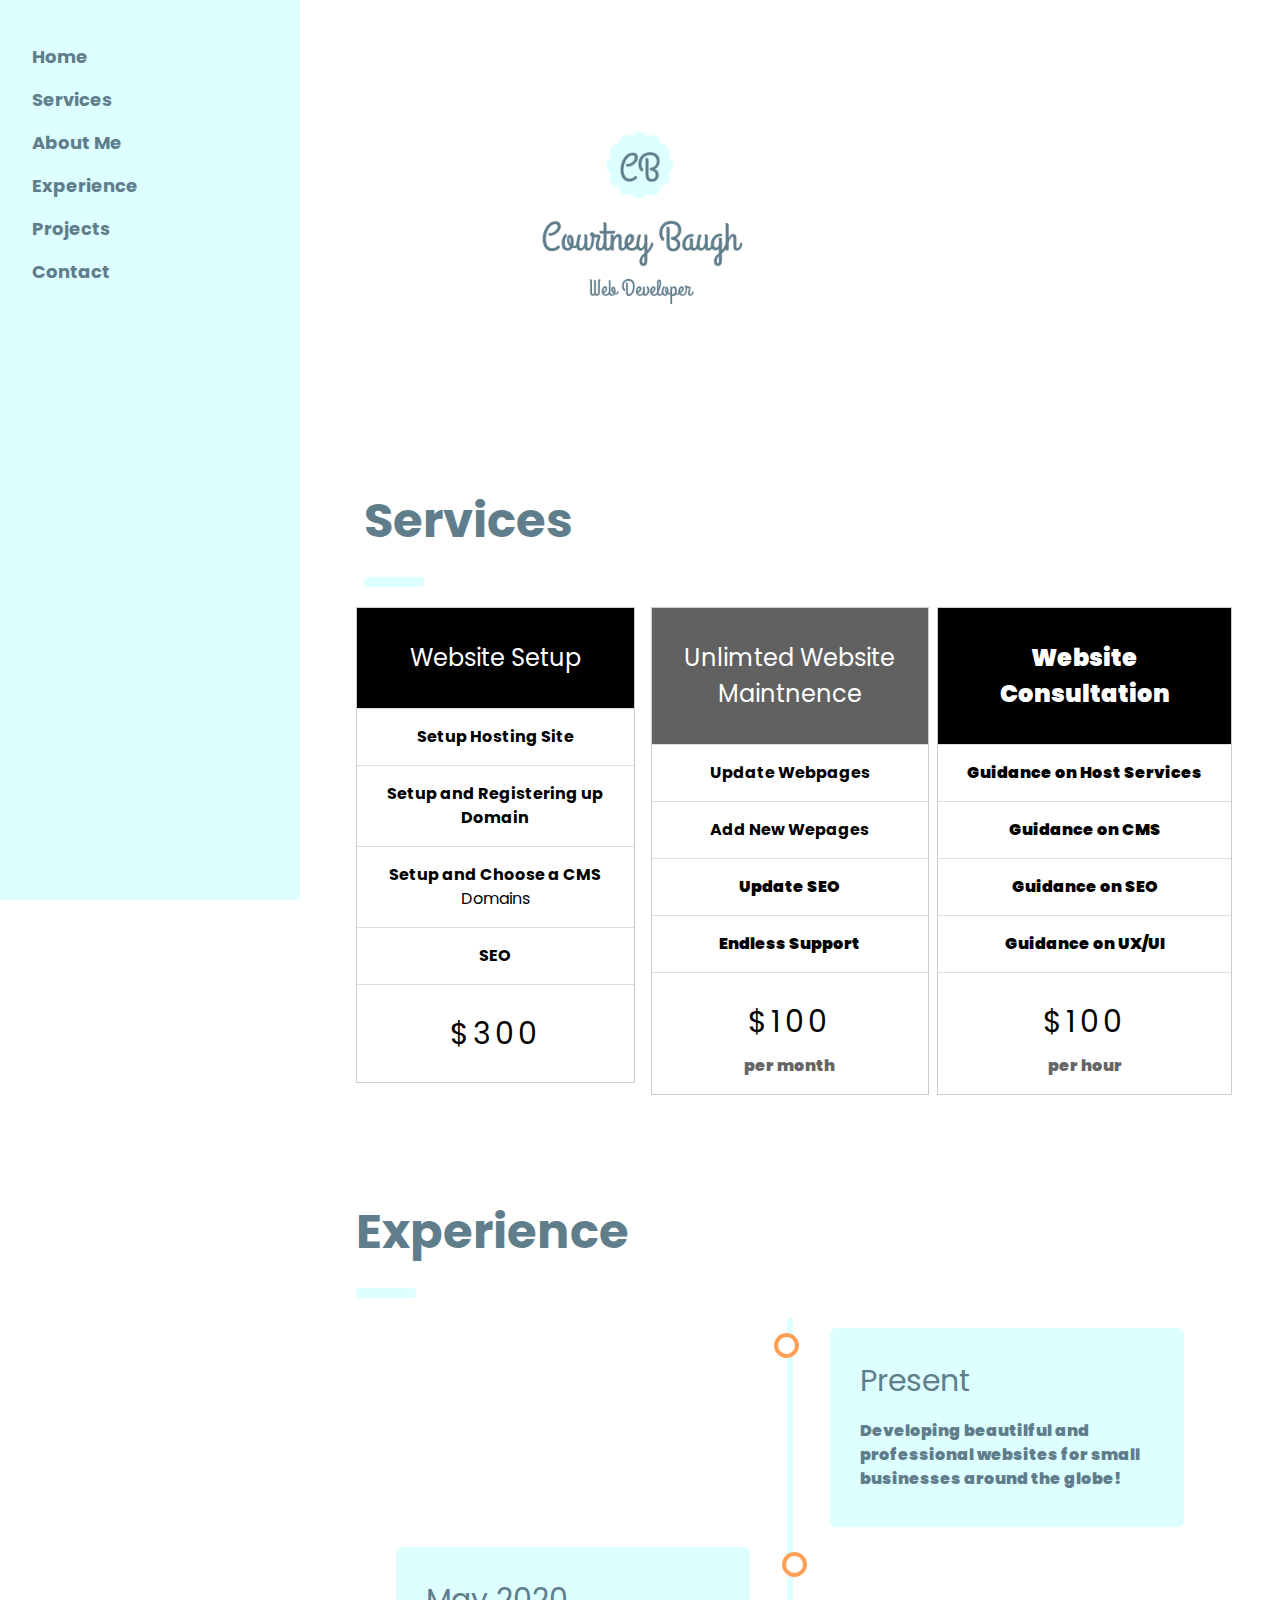
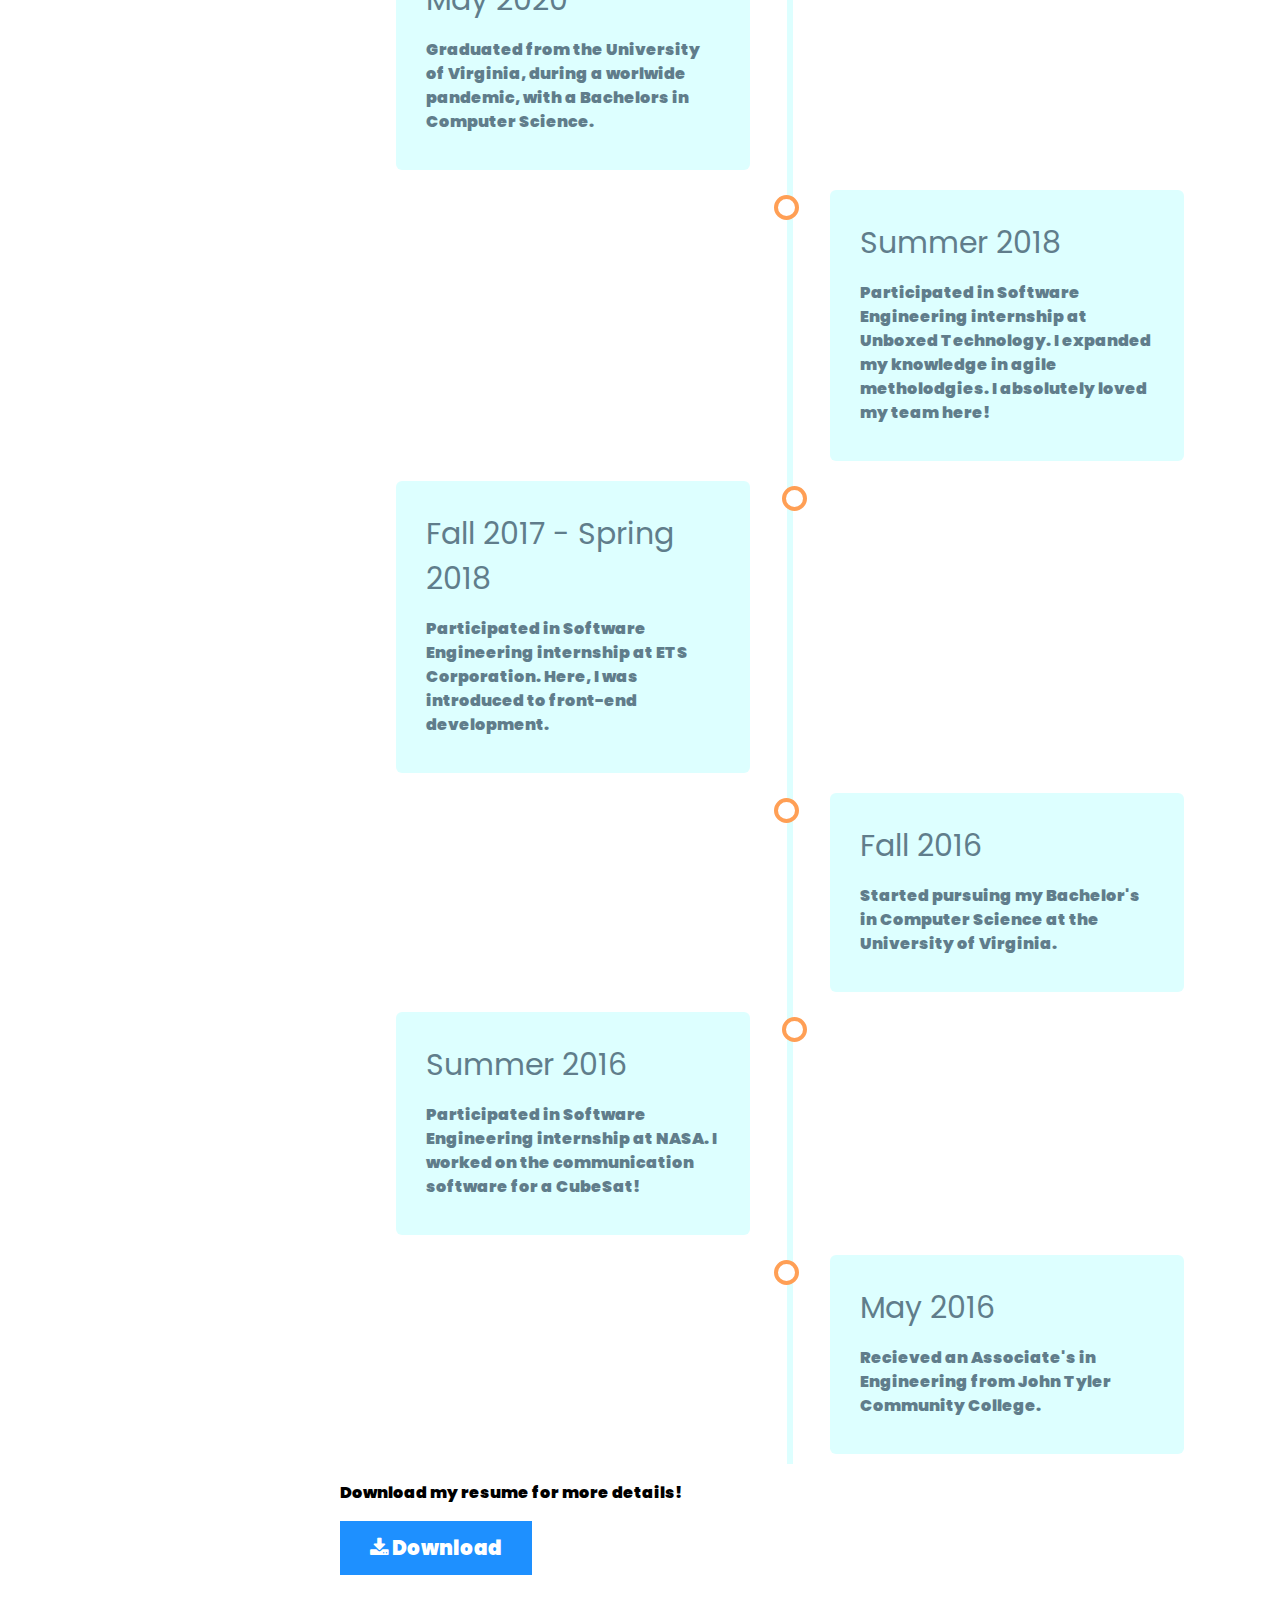
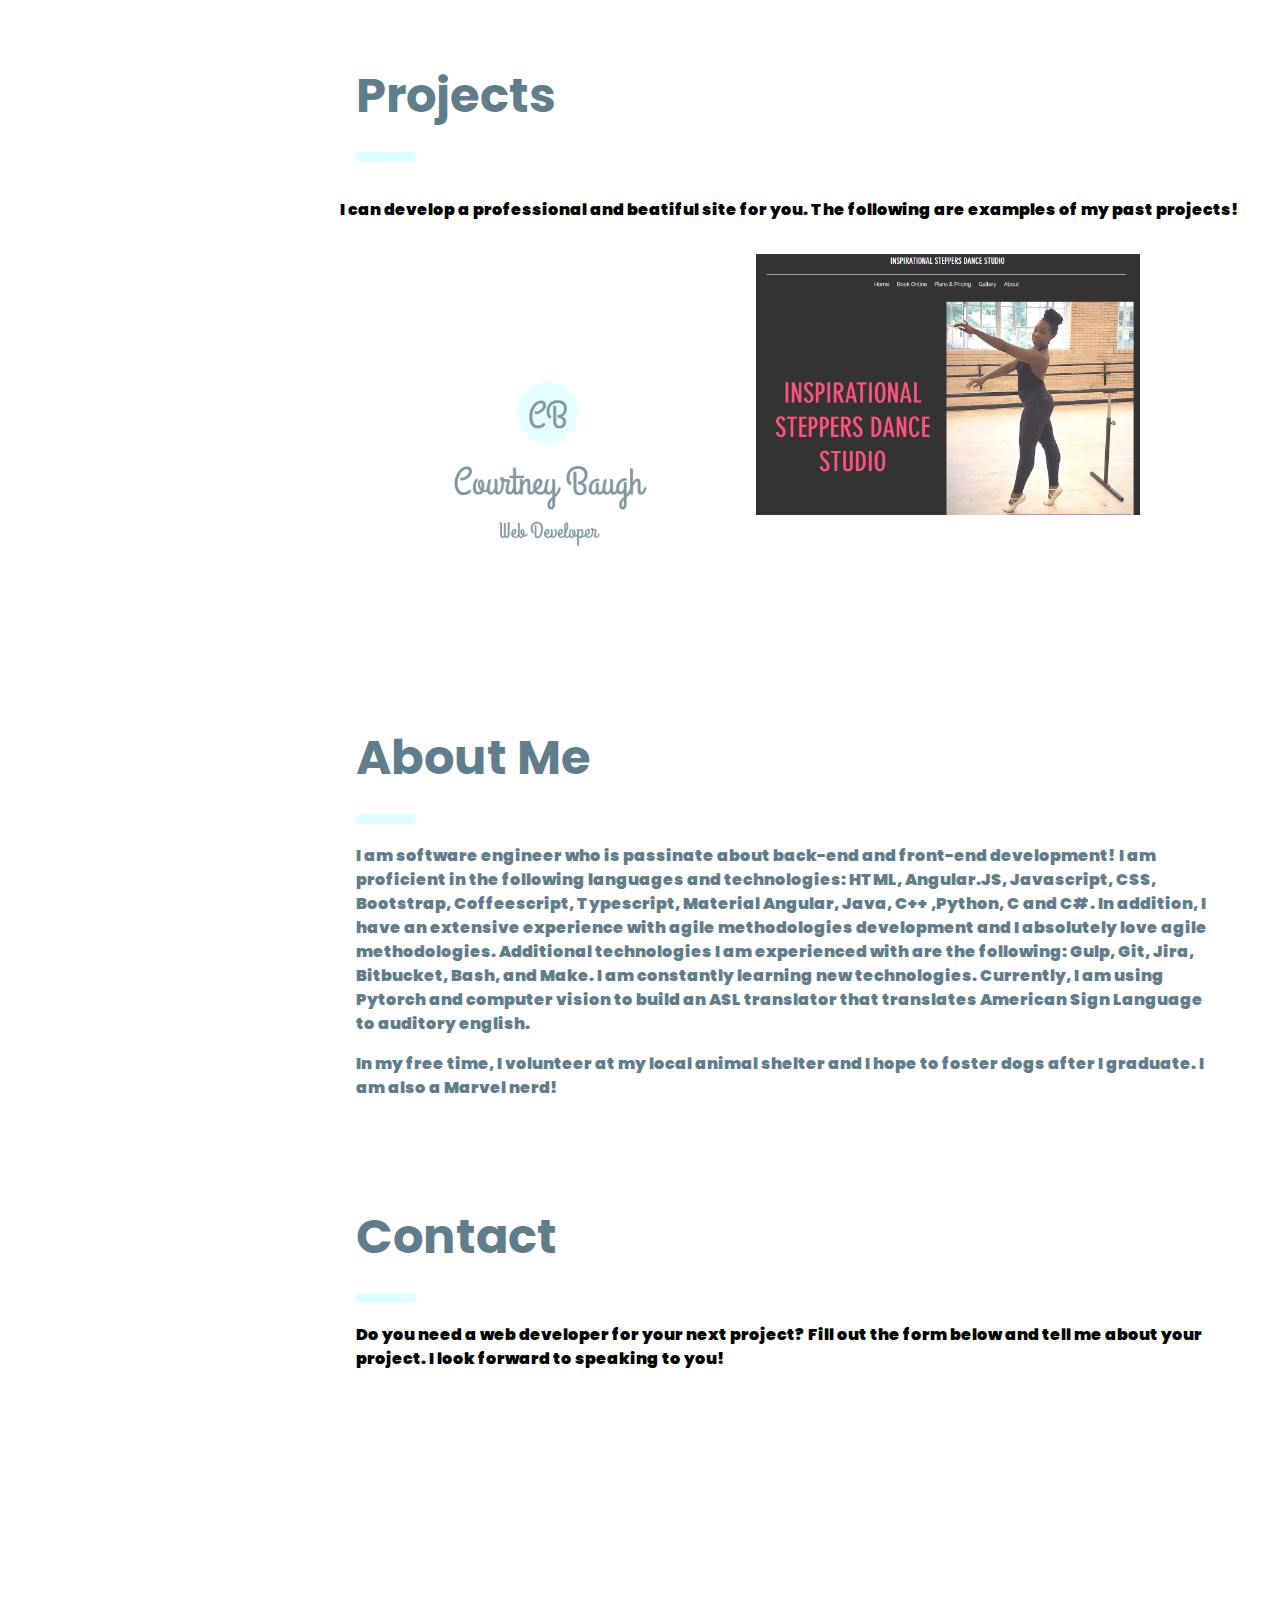
<file: index.html>
<!DOCTYPE html>
<html lang="en">
<meta charset="UTF-8">
<meta name="viewport" content="width=device-width, initial-scale=1">
<link rel="stylesheet" href="index.css">
<link rel="stylesheet" href="https://fonts.googleapis.com/css?family=Poppins">
<link rel="stylesheet" href="https://cdnjs.cloudflare.com/ajax/libs/font-awesome/4.7.0/css/font-awesome.min.css">
<style>
body,h1,h2,h3,h4,h5 {font-family: "Poppins", sans-serif}
body {font-size:16px;}
.w3-half img{margin-bottom:-6px;margin-top:16px;opacity:0.8;cursor:pointer}
.w3-half img:hover{opacity:1}
* {box-sizing: border-box}

/* Container needed to position the overlay. Adjust the width as needed */
.con {
  position: relative;
  width: 50%;
  max-width: 400px;
}

/* Make the image to responsive */
.image {
  display: block;
  width: 100%;
  height: auto;
}

/* The overlay effect - lays on top of the container and over the image */
.overlay {
  position: absolute;
  bottom: 0;
  background: rgb(0, 0, 0);
  background: rgba(0, 0, 0, 0.5); /* Black see-through */
  color: #f1f1f1;
  width: 100%;
  transition: .5s ease;
  opacity:0;
  color: white;
  font-size: 20px;
  padding: 20px;
  text-align: center;
}

/* When you mouse over the container, fade in the overlay title */
.con:hover .overlay {
  opacity: 1;
}
img.resize {
  width:400px;
  height:400px;
  display: block;
  margin-left: auto;
  margin-right: auto;
}
</style>
<meta property="og:image" content="BIG.png" />

<meta property="og:title" content="Courtney Baugh - Web Developer" />

<meta property="og:site_name" content="Courtney Baugh" />

<meta property="og:description" content="I am a web developer who is ready to work on your next frontend or backend project." />
<head>
<title>Courtney Baugh - Web Developer</title>
<meta name="Courtney Baugh - Web Developer” content=”I am a web developer who is ready to work on your next frontend or backend project.”>
<meta name="google-site-verification" content="gvvDyvx1-BHMFLyNUKy4GXOOizX49M4Rmlay7N-dDX4" />
</head>
<body>
<!--   LOGO  -->
<img src="BIG.png" alt="Web Developer -Courtney Baugh Logo" class="center resize">
<!-- Sidebar/menu -->
<nav class="w3-sidebar w3-pale-blue w3-collapse w3-top w3-large w3-padding" style="z-index:3;width:300px;font-weight:bold;" id="mySidebar"><br>
  <a href="javascript:void(0)" onclick="w3_close()" class="w3-button w3-hide-large w3-display-topleft" style="width:100%;font-size:22px;content:"\00d7""></a>

  <div class="w3-bar-block">
    <a href="#" onclick="w3_close()" class="w3-bar-item w3-button w3-hover-white w3-text-blue-grey w3-round">Home</a>
     <a href="#services" onclick="w3_close()" class="w3-bar-item w3-button w3-hover-white w3-text-blue-grey w3-round">Services</a>
     <a href="#about" onclick="w3_close()" class="w3-bar-item w3-button w3-hover-white w3-text-blue-grey w3-round">About Me</a>
    <a href="#expereince" onclick="w3_close()" class="w3-bar-item w3-button w3-hover-white w3-text-blue-grey w3-round">Experience</a>
    <a href="#projects" onclick="w3_close()" class="w3-bar-item w3-button w3-hover-white w3-text-blue-grey w3-round">Projects</a>
    <a href="#contact" onclick="w3_close()" class="w3-bar-item w3-button w3-hover-white w3-text-blue-grey w3-round">Contact</a>
  </div>
</nav>

<!-- Top menu on small screens -->
<header class="w3-container w3-top w3-hide-large w3-pale-blue w3-xlarge w3-padding">

  <a href="javascript:void(0)" class="w3-button w3-pale-blue w3-margin-right" onclick="w3_open()">☰</a>
</header>

<!-- Overlay effect when opening sidebar on small screens -->
<div class="w3-overlay w3-hide-large" onclick="w3_close()" style="cursor:pointer" title="close side menu" id="myOverlay"></div>

<!-- !PAGE CONTENT! -->
<div class="w3-main" style="margin-left:340px;margin-right:40px">
  <!-- Services -->

   <!-- Grid -->
  <div class="w3-row-padding" id="services">
    <div  class="w3-container" id="projects" style="margin-top:75px">
    <h1 class="w3-xxxlarge w3-text-blue-grey"><b>Services</b></h1>
    <hr style="width:50px;border:5px solid #ddffff" class="w3-round">

    </div>

    <div class="w3-third w3-margin-bottom">
      <ul class="w3-ul w3-border w3-center w3-hover-shadow">
        <li class="w3-black w3-xlarge w3-padding-32">Website Setup</li>
        <li class="w3-padding-16"><b>Setup Hosting Site</b></li>
        <li class="w3-padding-16"><b>Setup and Registering up Domain</b> </li>
        <li class="w3-padding-16"><b>Setup and Choose a CMS</b> Domains</li>
        <li class="w3-padding-16"><b>SEO</b></li>
        <li class="w3-padding-16">
          <h2 class="w3-wide">$300</h2>
          <span class="w3-opacity"></span>
        </li>
      </ul>
    </div>

    <div class="w3-third w3-margin-bottom">
      <ul class="w3-ul w3-border w3-center w3-hover-shadow">
        <li class="w3-dark-grey w3-xlarge w3-padding-32">Unlimted Website Maintnence</li>
        <li class="w3-padding-16"><b>Update Webpages</b></li>
        <li class="w3-padding-16"><b>Add New Wepages</li>
        <li class="w3-padding-16"><b>Update SEO</li>
        <li class="w3-padding-16"><b>Endless Support </b></li>
        <li class="w3-padding-16">
          <h2 class="w3-wide">$100</h2>
          <span class="w3-opacity">per month</span>
        </li>
      </ul>
    </div>

    <div class="w3-third w3-margin-bottom">
      <ul class="w3-ul w3-border w3-center w3-hover-shadow">
        <li class="w3-black w3-xlarge w3-padding-32">Website Consultation</li>
        <li class="w3-padding-16"><b>Guidance on Host Services</b></li>
        <li class="w3-padding-16"><b>Guidance on CMS</b></li>
        <li class="w3-padding-16"><b>Guidance on SEO</b></li>
        <li class="w3-padding-16"><b>Guidance on UX/UI</b></li>
        <li class="w3-padding-16">
          <h2 class="w3-wide">$100</h2>
          <span class="w3-opacity">per hour</span>
        </li>
      </ul>
    </div>
  </div>

  <!-- Expereince -->
  <div class="w3-container" id="expereince" style="margin-top:75px">
    <title>Courtney's Expereince</title>
    <h1 class="w3-xxxlarge w3-text-blue-grey"><b>Experience</b></h1>
    <hr style="width:50px;border:5px solid #ddffff" class="w3-round">

  <div class="timeline w3-text-blue-grey">
  <div class="container right">
    <div class="content">
      <h2>Present</h2>
      <p>Developing beautilful and professional websites for small businesses around the globe!</p>
    </div>
  </div>
   <div class="container left">
    <div class="content">
      <h2>May 2020</h2>
      <p>Graduated from the University of Virginia, during a worlwide pandemic, with a Bachelors in Computer Science.</p>
    </div>
  </div>
  <div class="container right">
    <div class="content">
      <h2>Summer 2018</h2>
      <p>Participated in Software Engineering internship at Unboxed Technology.
        I expanded my knowledge in agile metholodgies.
        I absolutely loved my team here!</p>
    </div>
  </div>
  <div class="container left">
    <div class="content">
      <h2>Fall 2017 - Spring 2018</h2>
      <p>Participated in Software Engineering internship at ETS Corporation. Here, I was introduced to front-end development.</p>
    </div>
  </div>
  <div class="container right">
    <div class="content">
      <h2>Fall 2016</h2>
      <p>Started pursuing my Bachelor's in Computer Science at the University of Virginia.</p>
    </div>
  </div>
  <div class="container left">
    <div class="content">
      <h2>Summer 2016</h2>
      <p>Participated in Software Engineering internship at NASA. I worked on the communication software for a CubeSat! </p>
    </div>
  </div>
  <div class="container right">
    <div class="content">
      <h2>May 2016</h2>
      <p>Recieved an Associate's in Engineering from John Tyler Community College.</p>
    </div>
  </div>
</div>

  </div>
<div style="center">
  <p>
    Download my resume for more details!
  </p>

<!-- Auto width -->
<button class="btn" onclick="window.open('web resume.pdf')"><i class="fa fa-download"></i> Download</button>
<!--



  <!-- Projects -->
  <div class="w3-container" id="projects" style="margin-top:75px">
    <h1 class="w3-xxxlarge w3-text-blue-grey"><b>Projects</b></h1>
    <hr style="width:50px;border:5px solid #ddffff" class="w3-round">
  </div>
  <div>
                                                                    <p>I can develop a professional and beatiful site for you. The following are examples of my past projects! </p>


                                                                    </div>

  <!-- Photo grid (modal) -->
  <div class="w3-row-padding" >
    <div class="w3-half con">
      <a href="https://courtneybaugh.github.io/"><img src="BIG.png" style="width:100%" alt="Portfolio Site" class="image"></a>
        <div class="overlay">
       I developed this site using HTML, JS, and CSS. Also, I completed the SEO.</div>
                            </div>
         <div class="w3-half con">
        <a href="https://www.isteppersdancestudio.com/"><img src="Steppers.PNG" style="width:100%" alt="Dance Studio Site" class="image"></a>
        <div class="overlay">
       I helped develop this site on Wix. Also, I completed the SEO.</div>
      </div>
     </div>


    <!--     <div class="w3-half">
      <img src="/w3images/atrium.jpg" style="width:100%" onclick="onClick(this)" alt="Windows for the atrium">
      <img src="/w3images/bedroom.jpg" style="width:100%" onclick="onClick(this)" alt="Bedroom and office in one space">
      <img src="/w3images/livingroom2.jpg" style="width:100%" onclick="onClick(this)" alt="Scandinavian design">
    </div> -->

  <!-- About Me   -->
  <div class="w3-container w3-text-blue-grey" style="margin-top:80px" id="about">
    <title>About Courtney Baugh</title>
    <h1 class="w3-xxxlarge w3-text-blue-grey"><b>About Me</b></h1>
    <hr style="width:50px;border:5px solid #ddffff" class="w3-round">
    <p>
      I am software engineer who is passinate about back-end and front-end development!  I am proficient in the following languages and technologies: HTML, Angular.JS, Javascript, CSS, Bootstrap, Coffeescript, Typescript, Material Angular, Java, C++ ,Python, C and C#.
      In addition, I have an extensive experience with agile methodologies development and I absolutely love agile methodologies.
      Additional technologies I am experienced with are the following: Gulp, Git, Jira, Bitbucket, Bash,  and Make.
      I am constantly learning new technologies.
      Currently, I am using Pytorch and computer vision to build an ASL translator that translates American Sign Language to auditory english.
    </p>
    <p>
      In my free time, I volunteer at my local animal shelter and I hope to foster dogs after I graduate.
      I am also a Marvel nerd!
    </p>

  </div>
  <!-- Contact -->

  <div class="w3-container" id="contact" style="margin-top:75px">
    <title>Contact Courtney</title>
    <h1 class="w3-xxxlarge w3-text-blue-grey"><b>Contact</b></h1>
    <hr style="width:50px;border:5px solid #ddffff" class="w3-round">
    <p>Do you need a web developer for your next project? Fill out the form below and tell me about your project. I look forward to speaking to you!</p>


    <!--    <div class="form-style-8">
  <form  method="post" action="contact.php">
    <input type="text" name="sender" placeholder="Full Name" />
    <input type="email" name="senderEmail" placeholder="Email" />
    <input type="url" name="website" placeholder="Website" />
    <textarea placeholder="Message" name="message" onkeyup="adjust_textarea(this)"></textarea>
    <p><button>Send</button></p>
  </form> -->
 <iframe src="https://docs.google.com/forms/d/e/1FAIpQLScSR6DcDOTXOJmSDhhSe_Oj826QQemfbSQhIv16w-Lhpl-RUQ/viewform?embedded=true" width="640" height="947" frameborder="0" marginheight="0" marginwidth="0">Loading…</iframe>

</div>
  </div>

<!-- End page content -->
</div>


<script>
// Script to open and close sidebar
function w3_open() {
  document.getElementById("mySidebar").style.display = "block";
  document.getElementById("myOverlay").style.display = "block";
}

function w3_close() {
  document.getElementById("mySidebar").style.display = "none";
  document.getElementById("myOverlay").style.display = "none";
}

// Modal Image Gallery
function onClick(element) {
  document.getElementById("img01").src = element.src;
  document.getElementById("modal01").style.display = "block";
  var captionText = document.getElementById("caption");
  captionText.innerHTML = element.alt;
}
function adjust_textarea(h) {
    h.style.height = "20px";
    h.style.height = (h.scrollHeight)+"px";
}
</script>

</body>
</html>
</file>
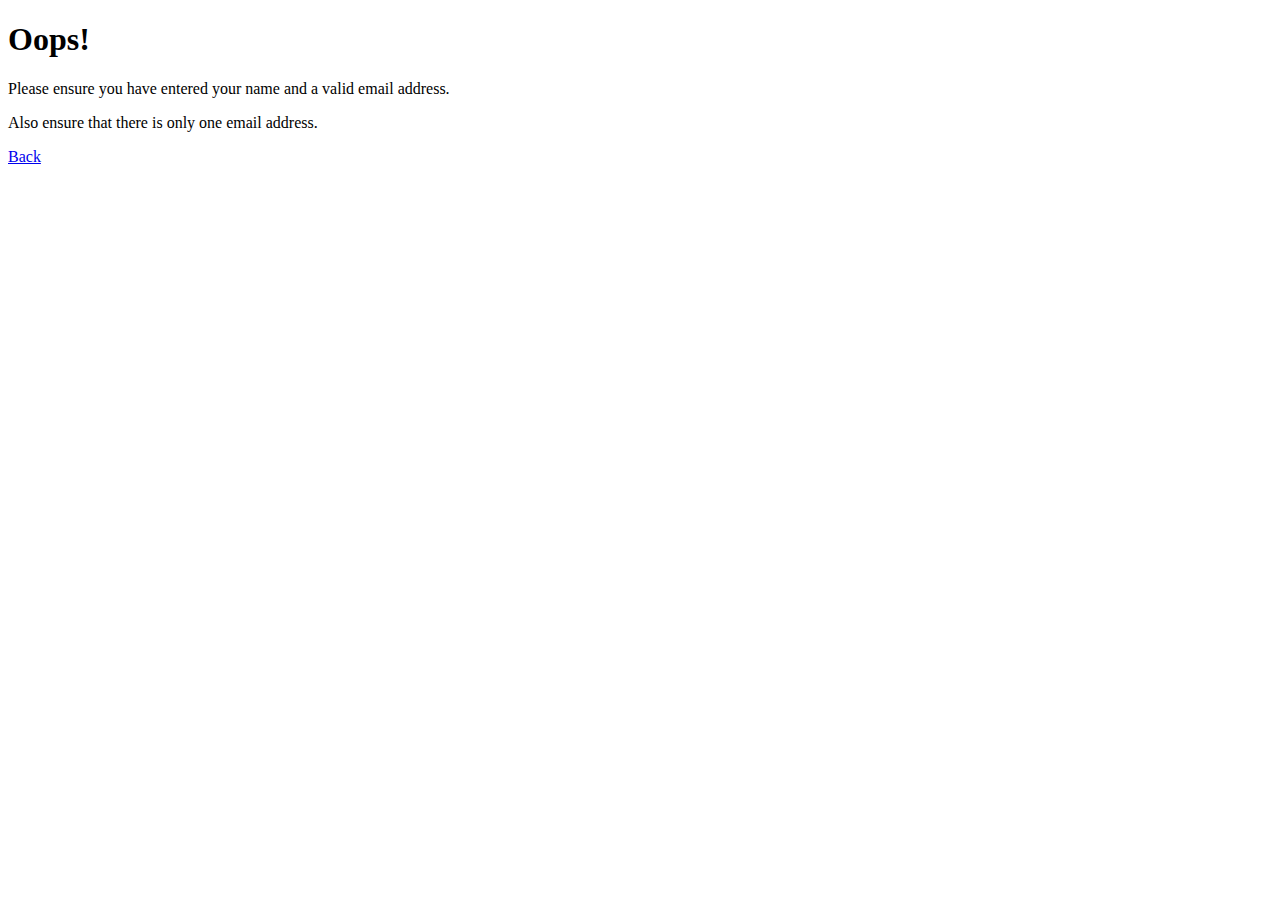
<file: error_message.html>
<!DOCTYPE html>
<title>Error</title>

<h1>Oops!</h1>
<p>Please ensure you have entered your name and a valid email address. </p>
<p>Also ensure that there is only one email address.</p>
<p><a href="JavaScript:history.go(-1);">Back</a></p>
</file>
<file: index.css>
/* W3.CSS 4.13 June 2019 by Jan Egil and Borge Refsnes */
html{box-sizing:border-box}*,*:before,*:after{box-sizing:inherit}
/* Extract from normalize.css by Nicolas Gallagher and Jonathan Neal git.io/normalize */
html{-ms-text-size-adjust:100%;-webkit-text-size-adjust:100%}body{margin:0}
article,aside,details,figcaption,figure,footer,header,main,menu,nav,section{display:block}summary{display:list-item}
audio,canvas,progress,video{display:inline-block}progress{vertical-align:baseline}
audio:not([controls]){display:none;height:0}[hidden],template{display:none}
a{background-color:transparent}a:active,a:hover{outline-width:0}
abbr[title]{border-bottom:none;text-decoration:underline;text-decoration:underline dotted}
b,strong{font-weight:bolder}dfn{font-style:italic}mark{background:#ff0;color:#000}
small{font-size:80%}sub,sup{font-size:75%;line-height:0;position:relative;vertical-align:baseline}
sub{bottom:-0.25em}sup{top:-0.5em}figure{margin:1em 40px}img{border-style:none}
code,kbd,pre,samp{font-family:monospace,monospace;font-size:1em}hr{box-sizing:content-box;height:0;overflow:visible}
button,input,select,textarea,optgroup{font:inherit;margin:0}optgroup{font-weight:bold}
button,input{overflow:visible}button,select{text-transform:none}
button,[type=button],[type=reset],[type=submit]{-webkit-appearance:button}
button::-moz-focus-inner,[type=button]::-moz-focus-inner,[type=reset]::-moz-focus-inner,[type=submit]::-moz-focus-inner{border-style:none;padding:0}
button:-moz-focusring,[type=button]:-moz-focusring,[type=reset]:-moz-focusring,[type=submit]:-moz-focusring{outline:1px dotted ButtonText}
fieldset{border:1px solid #c0c0c0;margin:0 2px;padding:.35em .625em .75em}
legend{color:inherit;display:table;max-width:100%;padding:0;white-space:normal}textarea{overflow:auto}
[type=checkbox],[type=radio]{padding:0}
[type=number]::-webkit-inner-spin-button,[type=number]::-webkit-outer-spin-button{height:auto}
[type=search]{-webkit-appearance:textfield;outline-offset:-2px}
[type=search]::-webkit-search-decoration{-webkit-appearance:none}
::-webkit-file-upload-button{-webkit-appearance:button;font:inherit}
/* End extract */
html,body{font-family:Verdana,sans-serif;font-size:15px;line-height:1.5}html{overflow-x:hidden}
h1{font-size:36px}h2{font-size:30px}h3{font-size:24px}h4{font-size:20px}h5{font-size:18px}h6{font-size:16px}.w3-serif{font-family:serif}
h1,h2,h3,h4,h5,h6{font-family:"Segoe UI",Arial,sans-serif;font-weight:400;margin:10px 0}.w3-wide{letter-spacing:4px}
hr{border:0;border-top:1px solid #eee;margin:20px 0}
.w3-image{max-width:100%;height:auto}img{vertical-align:middle}a{color:inherit}
.w3-table,.w3-table-all{border-collapse:collapse;border-spacing:0;width:100%;display:table}.w3-table-all{border:1px solid #ccc}
.w3-bordered tr,.w3-table-all tr{border-bottom:1px solid #ddd}.w3-striped tbody tr:nth-child(even){background-color:#f1f1f1}
.w3-table-all tr:nth-child(odd){background-color:#fff}.w3-table-all tr:nth-child(even){background-color:#f1f1f1}
.w3-hoverable tbody tr:hover,.w3-ul.w3-hoverable li:hover{background-color:#ccc}.w3-centered tr th,.w3-centered tr td{text-align:center}
.w3-table td,.w3-table th,.w3-table-all td,.w3-table-all th{padding:8px 8px;display:table-cell;text-align:left;vertical-align:top}
.w3-table th:first-child,.w3-table td:first-child,.w3-table-all th:first-child,.w3-table-all td:first-child{padding-left:16px}
.w3-btn,.w3-button{border:none;display:inline-block;padding:8px 16px;vertical-align:middle;overflow:hidden;text-decoration:none;color:inherit;background-color:inherit;text-align:center;cursor:pointer;white-space:nowrap}
.w3-btn:hover{box-shadow:0 8px 16px 0 rgba(0,0,0,0.2),0 6px 20px 0 rgba(0,0,0,0.19)}
.w3-btn,.w3-button{-webkit-touch-callout:none;-webkit-user-select:none;-khtml-user-select:none;-moz-user-select:none;-ms-user-select:none;user-select:none}
.w3-disabled,.w3-btn:disabled,.w3-button:disabled{cursor:not-allowed;opacity:0.3}.w3-disabled *,:disabled *{pointer-events:none}
.w3-btn.w3-disabled:hover,.w3-btn:disabled:hover{box-shadow:none}
.w3-badge,.w3-tag{background-color:#000;color:#fff;display:inline-block;padding-left:8px;padding-right:8px;text-align:center}.w3-badge{border-radius:50%}
.w3-ul{list-style-type:none;padding:0;margin:0}.w3-ul li{padding:8px 16px;border-bottom:1px solid #ddd}.w3-ul li:last-child{border-bottom:none}
.w3-tooltip,.w3-display-container{position:relative}.w3-tooltip .w3-text{display:none}.w3-tooltip:hover .w3-text{display:inline-block}
.w3-ripple:active{opacity:0.5}.w3-ripple{transition:opacity 0s}
.w3-input{padding:8px;display:block;border:none;border-bottom:1px solid #ccc;width:100%}
.w3-select{padding:9px 0;width:100%;border:none;border-bottom:1px solid #ccc}
.w3-dropdown-click,.w3-dropdown-hover{position:relative;display:inline-block;cursor:pointer}
.w3-dropdown-hover:hover .w3-dropdown-content{display:block}
.w3-dropdown-hover:first-child,.w3-dropdown-click:hover{background-color:#ccc;color:#000}
.w3-dropdown-hover:hover > .w3-button:first-child,.w3-dropdown-click:hover > .w3-button:first-child{background-color:#ccc;color:#000}
.w3-dropdown-content{cursor:auto;color:#000;background-color:#fff;display:none;position:absolute;min-width:160px;margin:0;padding:0;z-index:1}
.w3-check,.w3-radio{width:24px;height:24px;position:relative;top:6px}
.w3-sidebar{height:100%;width:200px;background-color:#fff;position:fixed!important;z-index:1;overflow:auto}
.w3-bar-block .w3-dropdown-hover,.w3-bar-block .w3-dropdown-click{width:100%}
.w3-bar-block .w3-dropdown-hover .w3-dropdown-content,.w3-bar-block .w3-dropdown-click .w3-dropdown-content{min-width:100%}
.w3-bar-block .w3-dropdown-hover .w3-button,.w3-bar-block .w3-dropdown-click .w3-button{width:100%;text-align:left;padding:8px 16px}
.w3-main,#main{transition:margin-left .4s}
.w3-modal{z-index:3;display:none;padding-top:100px;position:fixed;left:0;top:0;width:100%;height:100%;overflow:auto;background-color:rgb(0,0,0);background-color:rgba(0,0,0,0.4)}
.w3-modal-content{margin:auto;background-color:#fff;position:relative;padding:0;outline:0;width:600px}
.w3-bar{width:100%;overflow:hidden}.w3-center .w3-bar{display:inline-block;width:auto}
.w3-bar .w3-bar-item{padding:8px 16px;float:left;width:auto;border:none;display:block;outline:0}
.w3-bar .w3-dropdown-hover,.w3-bar .w3-dropdown-click{position:static;float:left}
.w3-bar .w3-button{white-space:normal}
.w3-bar-block .w3-bar-item{width:100%;display:block;padding:8px 16px;text-align:left;border:none;white-space:normal;float:none;outline:0}
.w3-bar-block.w3-center .w3-bar-item{text-align:center}.w3-block{display:block;width:100%}
.w3-responsive{display:block;overflow-x:auto}
.w3-container:after,.w3-container:before,.w3-panel:after,.w3-panel:before,.w3-row:after,.w3-row:before,.w3-row-padding:after,.w3-row-padding:before,
.w3-cell-row:before,.w3-cell-row:after,.w3-clear:after,.w3-clear:before,.w3-bar:before,.w3-bar:after{content:"";display:table;clear:both}
.w3-col,.w3-half,.w3-third,.w3-twothird,.w3-threequarter,.w3-quarter{float:left;width:100%}
.w3-col.s1{width:8.33333%}.w3-col.s2{width:16.66666%}.w3-col.s3{width:24.99999%}.w3-col.s4{width:33.33333%}
.w3-col.s5{width:41.66666%}.w3-col.s6{width:49.99999%}.w3-col.s7{width:58.33333%}.w3-col.s8{width:66.66666%}
.w3-col.s9{width:74.99999%}.w3-col.s10{width:83.33333%}.w3-col.s11{width:91.66666%}.w3-col.s12{width:99.99999%}
@media (min-width:601px){.w3-col.m1{width:8.33333%}.w3-col.m2{width:16.66666%}.w3-col.m3,.w3-quarter{width:24.99999%}.w3-col.m4,.w3-third{width:33.33333%}
.w3-col.m5{width:41.66666%}.w3-col.m6,.w3-half{width:49.99999%}.w3-col.m7{width:58.33333%}.w3-col.m8,.w3-twothird{width:66.66666%}
.w3-col.m9,.w3-threequarter{width:74.99999%}.w3-col.m10{width:83.33333%}.w3-col.m11{width:91.66666%}.w3-col.m12{width:99.99999%}}
@media (min-width:993px){.w3-col.l1{width:8.33333%}.w3-col.l2{width:16.66666%}.w3-col.l3{width:24.99999%}.w3-col.l4{width:33.33333%}
.w3-col.l5{width:41.66666%}.w3-col.l6{width:49.99999%}.w3-col.l7{width:58.33333%}.w3-col.l8{width:66.66666%}
.w3-col.l9{width:74.99999%}.w3-col.l10{width:83.33333%}.w3-col.l11{width:91.66666%}.w3-col.l12{width:99.99999%}}
.w3-rest{overflow:hidden}.w3-stretch{margin-left:-16px;margin-right:-16px}
.w3-content,.w3-auto{margin-left:auto;margin-right:auto}.w3-content{max-width:980px}.w3-auto{max-width:1140px}
.w3-cell-row{display:table;width:100%}.w3-cell{display:table-cell}
.w3-cell-top{vertical-align:top}.w3-cell-middle{vertical-align:middle}.w3-cell-bottom{vertical-align:bottom}
.w3-hide{display:none!important}.w3-show-block,.w3-show{display:block!important}.w3-show-inline-block{display:inline-block!important}
@media (max-width:1205px){.w3-auto{max-width:95%}}
@media (max-width:600px){.w3-modal-content{margin:0 10px;width:auto!important}.w3-modal{padding-top:30px}
.w3-dropdown-hover.w3-mobile .w3-dropdown-content,.w3-dropdown-click.w3-mobile .w3-dropdown-content{position:relative}
.w3-hide-small{display:none!important}.w3-mobile{display:block;width:100%!important}.w3-bar-item.w3-mobile,.w3-dropdown-hover.w3-mobile,.w3-dropdown-click.w3-mobile{text-align:center}
.w3-dropdown-hover.w3-mobile,.w3-dropdown-hover.w3-mobile .w3-btn,.w3-dropdown-hover.w3-mobile .w3-button,.w3-dropdown-click.w3-mobile,.w3-dropdown-click.w3-mobile .w3-btn,.w3-dropdown-click.w3-mobile .w3-button{width:100%}}
@media (max-width:768px){.w3-modal-content{width:500px}.w3-modal{padding-top:50px}}
@media (min-width:993px){.w3-modal-content{width:900px}.w3-hide-large{display:none!important}.w3-sidebar.w3-collapse{display:block!important}}
@media (max-width:992px) and (min-width:601px){.w3-hide-medium{display:none!important}}
@media (max-width:992px){.w3-sidebar.w3-collapse{display:none}.w3-main{margin-left:0!important;margin-right:0!important}.w3-auto{max-width:100%}}
.w3-top,.w3-bottom{position:fixed;width:100%;z-index:1}.w3-top{top:0}.w3-bottom{bottom:0}
.w3-overlay{position:fixed;display:none;width:100%;height:100%;top:0;left:0;right:0;bottom:0;background-color:rgba(0,0,0,0.5);z-index:2}
.w3-display-topleft{position:absolute;left:0;top:0}.w3-display-topright{position:absolute;right:0;top:0}
.w3-display-bottomleft{position:absolute;left:0;bottom:0}.w3-display-bottomright{position:absolute;right:0;bottom:0}
.w3-display-middle{position:absolute;top:50%;left:50%;transform:translate(-50%,-50%);-ms-transform:translate(-50%,-50%)}
.w3-display-left{position:absolute;top:50%;left:0%;transform:translate(0%,-50%);-ms-transform:translate(-0%,-50%)}
.w3-display-right{position:absolute;top:50%;right:0%;transform:translate(0%,-50%);-ms-transform:translate(0%,-50%)}
.w3-display-topmiddle{position:absolute;left:50%;top:0;transform:translate(-50%,0%);-ms-transform:translate(-50%,0%)}
.w3-display-bottommiddle{position:absolute;left:50%;bottom:0;transform:translate(-50%,0%);-ms-transform:translate(-50%,0%)}
.w3-display-container:hover .w3-display-hover{display:block}.w3-display-container:hover span.w3-display-hover{display:inline-block}.w3-display-hover{display:none}
.w3-display-position{position:absolute}
.w3-circle{border-radius:50%}
.w3-round-small{border-radius:2px}.w3-round,.w3-round-medium{border-radius:4px}.w3-round-large{border-radius:8px}.w3-round-xlarge{border-radius:16px}.w3-round-xxlarge{border-radius:32px}
.w3-row-padding,.w3-row-padding>.w3-half,.w3-row-padding>.w3-third,.w3-row-padding>.w3-twothird,.w3-row-padding>.w3-threequarter,.w3-row-padding>.w3-quarter,.w3-row-padding>.w3-col{padding:0 8px}
.w3-container,.w3-panel{padding:0.01em 16px}.w3-panel{margin-top:16px;margin-bottom:16px}
.w3-code,.w3-codespan{font-family:Consolas,"courier new";font-size:16px}
.w3-code{width:auto;background-color:#fff;padding:8px 12px;border-left:4px solid #4CAF50;word-wrap:break-word}
.w3-codespan{color:crimson;background-color:#f1f1f1;padding-left:4px;padding-right:4px;font-size:110%}
.w3-card,.w3-card-2{box-shadow:0 2px 5px 0 rgba(0,0,0,0.16),0 2px 10px 0 rgba(0,0,0,0.12)}
.w3-card-4,.w3-hover-shadow:hover{box-shadow:0 4px 10px 0 rgba(0,0,0,0.2),0 4px 20px 0 rgba(0,0,0,0.19)}
.w3-spin{animation:w3-spin 2s infinite linear}@keyframes w3-spin{0%{transform:rotate(0deg)}100%{transform:rotate(359deg)}}
.w3-animate-fading{animation:fading 10s infinite}@keyframes fading{0%{opacity:0}50%{opacity:1}100%{opacity:0}}
.w3-animate-opacity{animation:opac 0.8s}@keyframes opac{from{opacity:0} to{opacity:1}}
.w3-animate-top{position:relative;animation:animatetop 0.4s}@keyframes animatetop{from{top:-300px;opacity:0} to{top:0;opacity:1}}
.w3-animate-left{position:relative;animation:animateleft 0.4s}@keyframes animateleft{from{left:-300px;opacity:0} to{left:0;opacity:1}}
.w3-animate-right{position:relative;animation:animateright 0.4s}@keyframes animateright{from{right:-300px;opacity:0} to{right:0;opacity:1}}
.w3-animate-bottom{position:relative;animation:animatebottom 0.4s}@keyframes animatebottom{from{bottom:-300px;opacity:0} to{bottom:0;opacity:1}}
.w3-animate-zoom {animation:animatezoom 0.6s}@keyframes animatezoom{from{transform:scale(0)} to{transform:scale(1)}}
.w3-animate-input{transition:width 0.4s ease-in-out}.w3-animate-input:focus{width:100%!important}
.w3-opacity,.w3-hover-opacity:hover{opacity:0.60}.w3-opacity-off,.w3-hover-opacity-off:hover{opacity:1}
.w3-opacity-max{opacity:0.25}.w3-opacity-min{opacity:0.75}
.w3-greyscale-max,.w3-grayscale-max,.w3-hover-greyscale:hover,.w3-hover-grayscale:hover{filter:grayscale(100%)}
.w3-greyscale,.w3-grayscale{filter:grayscale(75%)}.w3-greyscale-min,.w3-grayscale-min{filter:grayscale(50%)}
.w3-sepia{filter:sepia(75%)}.w3-sepia-max,.w3-hover-sepia:hover{filter:sepia(100%)}.w3-sepia-min{filter:sepia(50%)}
.w3-tiny{font-size:10px!important}.w3-small{font-size:12px!important}.w3-medium{font-size:15px!important}.w3-large{font-size:18px!important}
.w3-xlarge{font-size:24px!important}.w3-xxlarge{font-size:36px!important}.w3-xxxlarge{font-size:48px!important}.w3-jumbo{font-size:64px!important}
.w3-left-align{text-align:left!important}.w3-right-align{text-align:right!important}.w3-justify{text-align:justify!important}.w3-center{text-align:center!important}
.w3-border-0{border:0!important}.w3-border{border:1px solid #ccc!important}
.w3-border-top{border-top:1px solid #ccc!important}.w3-border-bottom{border-bottom:1px solid #ccc!important}
.w3-border-left{border-left:1px solid #ccc!important}.w3-border-right{border-right:1px solid #ccc!important}
.w3-topbar{border-top:6px solid #ccc!important}.w3-bottombar{border-bottom:6px solid #ccc!important}
.w3-leftbar{border-left:6px solid #ccc!important}.w3-rightbar{border-right:6px solid #ccc!important}
.w3-section,.w3-code{margin-top:16px!important;margin-bottom:16px!important}
.w3-margin{margin:16px!important}.w3-margin-top{margin-top:16px!important}.w3-margin-bottom{margin-bottom:16px!important}
.w3-margin-left{margin-left:16px!important}.w3-margin-right{margin-right:16px!important}
.w3-padding-small{padding:4px 8px!important}.w3-padding{padding:8px 16px!important}.w3-padding-large{padding:12px 24px!important}
.w3-padding-16{padding-top:16px!important;padding-bottom:16px!important}.w3-padding-24{padding-top:24px!important;padding-bottom:24px!important}
.w3-padding-32{padding-top:32px!important;padding-bottom:32px!important}.w3-padding-48{padding-top:48px!important;padding-bottom:48px!important}
.w3-padding-64{padding-top:64px!important;padding-bottom:64px!important}
.w3-left{float:left!important}.w3-right{float:right!important}
.w3-button:hover{color:#000!important;background-color:#ccc!important}
.w3-transparent,.w3-hover-none:hover{background-color:transparent!important}
.w3-hover-none:hover{box-shadow:none!important}
/* Colors */
.w3-amber,.w3-hover-amber:hover{color:#000!important;background-color:#ffc107!important}
.w3-aqua,.w3-hover-aqua:hover{color:#000!important;background-color:#00ffff!important}
.w3-blue,.w3-hover-blue:hover{color:#fff!important;background-color:#2196F3!important}
.w3-light-blue,.w3-hover-light-blue:hover{color:#000!important;background-color:#87CEEB!important}
.w3-brown,.w3-hover-brown:hover{color:#fff!important;background-color:#795548!important}
.w3-cyan,.w3-hover-cyan:hover{color:#000!important;background-color:#00bcd4!important}
.w3-blue-grey,.w3-hover-blue-grey:hover,.w3-blue-gray,.w3-hover-blue-gray:hover{color:#fff!important;background-color:#607d8b!important}
.w3-green,.w3-hover-green:hover{color:#fff!important;background-color:#4CAF50!important}
.w3-light-green,.w3-hover-light-green:hover{color:#000!important;background-color:#8bc34a!important}
.w3-indigo,.w3-hover-indigo:hover{color:#fff!important;background-color:#3f51b5!important}
.w3-khaki,.w3-hover-khaki:hover{color:#000!important;background-color:#f0e68c!important}
.w3-lime,.w3-hover-lime:hover{color:#000!important;background-color:#cddc39!important}
.w3-orange,.w3-hover-orange:hover{color:#000!important;background-color:#ff9800!important}
.w3-deep-orange,.w3-hover-deep-orange:hover{color:#fff!important;background-color:#ff5722!important}
.w3-pink,.w3-hover-pink:hover{color:#fff!important;background-color:#e91e63!important}
.w3-purple,.w3-hover-purple:hover{color:#fff!important;background-color:#9c27b0!important}
.w3-deep-purple,.w3-hover-deep-purple:hover{color:#fff!important;background-color:#673ab7!important}
.w3-red,.w3-hover-red:hover{color:#fff!important;background-color:#f44336!important}
.w3-sand,.w3-hover-sand:hover{color:#000!important;background-color:#fdf5e6!important}
.w3-teal,.w3-hover-teal:hover{color:#fff!important;background-color:#009688!important}
.w3-yellow,.w3-hover-yellow:hover{color:#000!important;background-color:#ffeb3b!important}
.w3-white,.w3-hover-white:hover{color:#000!important;background-color:#fff!important}
.w3-black,.w3-hover-black:hover{color:#fff!important;background-color:#000!important}
.w3-grey,.w3-hover-grey:hover,.w3-gray,.w3-hover-gray:hover{color:#000!important;background-color:#9e9e9e!important}
.w3-light-grey,.w3-hover-light-grey:hover,.w3-light-gray,.w3-hover-light-gray:hover{color:#000!important;background-color:#f1f1f1!important}
.w3-dark-grey,.w3-hover-dark-grey:hover,.w3-dark-gray,.w3-hover-dark-gray:hover{color:#fff!important;background-color:#616161!important}
.w3-pale-red,.w3-hover-pale-red:hover{color:#000!important;background-color:#ffdddd!important}
.w3-pale-green,.w3-hover-pale-green:hover{color:#000!important;background-color:#ddffdd!important}
.w3-pale-yellow,.w3-hover-pale-yellow:hover{color:#000!important;background-color:#ffffcc!important}
.w3-pale-blue,.w3-hover-pale-blue:hover{color:#000!important;background-color:#ddffff!important}
.w3-text-amber,.w3-hover-text-amber:hover{color:#ffc107!important}
.w3-text-aqua,.w3-hover-text-aqua:hover{color:#00ffff!important}
.w3-text-blue,.w3-hover-text-blue:hover{color:#2196F3!important}
.w3-text-light-blue,.w3-hover-text-light-blue:hover{color:#87CEEB!important}
.w3-text-brown,.w3-hover-text-brown:hover{color:#795548!important}
.w3-text-cyan,.w3-hover-text-cyan:hover{color:#00bcd4!important}
.w3-text-blue-grey,.w3-hover-text-blue-grey:hover,.w3-text-blue-gray,.w3-hover-text-blue-gray:hover{color:#607d8b!important}
.w3-text-green,.w3-hover-text-green:hover{color:#4CAF50!important}
.w3-text-light-green,.w3-hover-text-light-green:hover{color:#8bc34a!important}
.w3-text-indigo,.w3-hover-text-indigo:hover{color:#3f51b5!important}
.w3-text-khaki,.w3-hover-text-khaki:hover{color:#b4aa50!important}
.w3-text-lime,.w3-hover-text-lime:hover{color:#cddc39!important}
.w3-text-orange,.w3-hover-text-orange:hover{color:#ff9800!important}
.w3-text-deep-orange,.w3-hover-text-deep-orange:hover{color:#ff5722!important}
.w3-text-pink,.w3-hover-text-pink:hover{color:#e91e63!important}
.w3-text-purple,.w3-hover-text-purple:hover{color:#9c27b0!important}
.w3-text-deep-purple,.w3-hover-text-deep-purple:hover{color:#673ab7!important}
.w3-text-red,.w3-hover-text-red:hover{color:#f44336!important}
.w3-text-sand,.w3-hover-text-sand:hover{color:#fdf5e6!important}
.w3-text-teal,.w3-hover-text-teal:hover{color:#009688!important}
.w3-text-yellow,.w3-hover-text-yellow:hover{color:#d2be0e!important}
.w3-text-white,.w3-hover-text-white:hover{color:#fff!important}
.w3-text-black,.w3-hover-text-black:hover{color:#000!important}
.w3-text-grey,.w3-hover-text-grey:hover,.w3-text-gray,.w3-hover-text-gray:hover{color:#757575!important}
.w3-text-light-grey,.w3-hover-text-light-grey:hover,.w3-text-light-gray,.w3-hover-text-light-gray:hover{color:#f1f1f1!important}
.w3-text-dark-grey,.w3-hover-text-dark-grey:hover,.w3-text-dark-gray,.w3-hover-text-dark-gray:hover{color:#3a3a3a!important}
.w3-border-amber,.w3-hover-border-amber:hover{border-color:#ffc107!important}
.w3-border-aqua,.w3-hover-border-aqua:hover{border-color:#00ffff!important}
.w3-border-blue,.w3-hover-border-blue:hover{border-color:#2196F3!important}
.w3-border-light-blue,.w3-hover-border-light-blue:hover{border-color:#87CEEB!important}
.w3-border-brown,.w3-hover-border-brown:hover{border-color:#795548!important}
.w3-border-cyan,.w3-hover-border-cyan:hover{border-color:#00bcd4!important}
.w3-border-blue-grey,.w3-hover-border-blue-grey:hover,.w3-border-blue-gray,.w3-hover-border-blue-gray:hover{border-color:#607d8b!important}
.w3-border-green,.w3-hover-border-green:hover{border-color:#4CAF50!important}
.w3-border-light-green,.w3-hover-border-light-green:hover{border-color:#8bc34a!important}
.w3-border-indigo,.w3-hover-border-indigo:hover{border-color:#3f51b5!important}
.w3-border-khaki,.w3-hover-border-khaki:hover{border-color:#f0e68c!important}
.w3-border-lime,.w3-hover-border-lime:hover{border-color:#cddc39!important}
.w3-border-orange,.w3-hover-border-orange:hover{border-color:#ff9800!important}
.w3-border-deep-orange,.w3-hover-border-deep-orange:hover{border-color:#ff5722!important}
.w3-border-pink,.w3-hover-border-pink:hover{border-color:#e91e63!important}
.w3-border-purple,.w3-hover-border-purple:hover{border-color:#9c27b0!important}
.w3-border-deep-purple,.w3-hover-border-deep-purple:hover{border-color:#673ab7!important}
.w3-border-red,.w3-hover-border-red:hover{border-color:#f44336!important}
.w3-border-sand,.w3-hover-border-sand:hover{border-color:#fdf5e6!important}
.w3-border-teal,.w3-hover-border-teal:hover{border-color:#009688!important}
.w3-border-yellow,.w3-hover-border-yellow:hover{border-color:#ffeb3b!important}
.w3-border-white,.w3-hover-border-white:hover{border-color:#fff!important}
.w3-border-black,.w3-hover-border-black:hover{border-color:#000!important}
.w3-border-grey,.w3-hover-border-grey:hover,.w3-border-gray,.w3-hover-border-gray:hover{border-color:#9e9e9e!important}
.w3-border-light-grey,.w3-hover-border-light-grey:hover,.w3-border-light-gray,.w3-hover-border-light-gray:hover{border-color:#f1f1f1!important}
.w3-border-dark-grey,.w3-hover-border-dark-grey:hover,.w3-border-dark-gray,.w3-hover-border-dark-gray:hover{border-color:#616161!important}
.w3-border-pale-red,.w3-hover-border-pale-red:hover{border-color:#ffe7e7!important}.w3-border-pale-green,.w3-hover-border-pale-green:hover{border-color:#e7ffe7!important}
.w3-border-pale-yellow,.w3-hover-border-pale-yellow:hover{border-color:#ffffcc!important}.w3-border-pale-blue,.w3-hover-border-pale-blue:hover{border-color:#e7ffff!important}


/* TMELINE */

 {
  box-sizing: border-box;
}


/* The actual timeline (the vertical ruler) */
.timeline {
  position: relative;
  max-width: 1200px;
  margin: 0 auto;
}

/* The actual timeline (the vertical ruler) */
.timeline::after {
  content: '';
  position: absolute;
  width: 6px;
  background-color:#ddffff;
  top: 0;
  bottom: 0;
  left: 50%;
  margin-left: -3px;
}

/* Container around content */
.container {
  padding: 10px 40px;
  position: relative;
  background-color: inherit;
  width: 50%;
}

/* The circles on the timeline */
.container::after {
  content: '';
  position: absolute;
  width: 25px;
  height: 25px;
  right: -17px;
  background-color: white;
  border: 4px solid #FF9F55;
  top: 15px;
  border-radius: 50%;
  z-index: 1;
}

/* Place the container to the left */
.left {
  left: 0;
}

/* Place the container to the right */
.right {
  left: 50%;
}

/* Add arrows to the left container (pointing right) */
.left::before {
  content: " ";
  height: 0;
  position: absolute;
  top: 22px;
  width: 0;
  z-index: 1;
  right: 30px;
  border: medium solid #ddffff;
  border-width: 10px 0 10px 10px;
  border-color: transparent transparent transparent white;
}

/* Add arrows to the right container (pointing left) */
.right::before {
  content: " ";
  height: 0;
  position: absolute;
  top: 22px;
  width: 0;
  z-index: 1;
  left: 30px;
  border: medium solid #ddffff;
;
  border-width: 10px 10px 10px 0;
  border-color: transparent white transparent transparent;
}

/* Fix the circle for containers on the right side */
.right::after {
  left: -16px;
}

/* The actual content */
.content {
  padding: 20px 30px;
  background-color:#ddffff;
;
  position: relative;
  border-radius: 6px;
}

/* Media queries - Responsive timeline on screens less than 600px wide */
@media screen and (max-width: 600px) {
  /* Place the timelime to the left */
  .timeline::after {
  left: 31px;
  }

  /* Full-width containers */
  .container {
  width: 100%;
  padding-left: 70px;
  padding-right: 25px;
  }

  /* Make sure that all arrows are pointing leftwards */
  .container::before {
  left: 60px;
  border: medium solid #ddffff;
  border-width: 10px 10px 10px 0;
  border-color: transparent white transparent transparent;
  }

  /* Make sure all circles are at the same spot */
  .left::after, .right::after {
  left: 15px;
  }

  /* Make all right containers behave like the left ones */
  .right {
  left: 0%;
  }
}


/* CONTACT PAGE */

.form-style-8{
	font-family: 'Open Sans Condensed', arial, sans;
	width: 500px;
	padding: 30px;
	background: #FFFFFF;
	margin: 50px auto;
	box-shadow: 0px 0px 15px rgba(0, 0, 0, 0.22);
	-moz-box-shadow: 0px 0px 15px rgba(0, 0, 0, 0.22);
	-webkit-box-shadow:  0px 0px 15px rgba(0, 0, 0, 0.22);

}
.form-style-8 h2{
	background: #4D4D4D;
	text-transform: uppercase;
	font-family: 'Open Sans Condensed', sans-serif;
	color: #797979;
	font-size: 18px;
	font-weight: 100;
	padding: 20px;
	margin: -30px -30px 30px -30px;
}
.form-style-8 input[type="text"],
.form-style-8 input[type="date"],
.form-style-8 input[type="datetime"],
.form-style-8 input[type="email"],
.form-style-8 input[type="number"],
.form-style-8 input[type="search"],
.form-style-8 input[type="time"],
.form-style-8 input[type="url"],
.form-style-8 input[type="password"],
.form-style-8 textarea,
.form-style-8 select
{
	box-sizing: border-box;
	-webkit-box-sizing: border-box;
	-moz-box-sizing: border-box;
	outline: none;
	display: block;
	width: 100%;
	padding: 7px;
	border: none;
	border-bottom: 1px solid #ddd;
	background: transparent;
	margin-bottom: 10px;
	font: 16px Arial, Helvetica, sans-serif;
	height: 45px;
}
.form-style-8 textarea{
	resize:none;
	overflow: hidden;
}
.form-style-8 input[type="button"],
.form-style-8 input[type="submit"]{
	-moz-box-shadow: inset 0px 1px 0px 0px #45D6D6;
	-webkit-box-shadow: inset 0px 1px 0px 0px #45D6D6;
	box-shadow: inset 0px 1px 0px 0px #45D6D6;
	background-color: #2CBBBB;
	border: 1px solid #27A0A0;
	display: inline-block;
	cursor: pointer;
	color: #FFFFFF;
	font-family: 'Open Sans Condensed', sans-serif;
	font-size: 14px;
	padding: 8px 18px;
	text-decoration: none;
	text-transform: uppercase;
}
.form-style-8 input[type="button"]:hover,
.form-style-8 input[type="submit"]:hover {
	background:linear-gradient(to bottom, #34CACA 5%, #30C9C9 100%);
	background-color:#34CACA;
}
/*  download button */

/* Style buttons */
.btn {
  background-color: DodgerBlue;
  border: none;
  color: white;
  padding: 12px 30px;
  cursor: pointer;
  font-size: 20px;
}

/* Darker background on mouse-over */
.btn:hover {
  background-color: RoyalBlue;
}
/* LOGO */

.center {
/*   margin:-1000px;
  float: left; */
  display: block;
  margin-left: auto;
  margin-right: 1500px;
  width: 50%;
  height: 50%;
}
</file>
